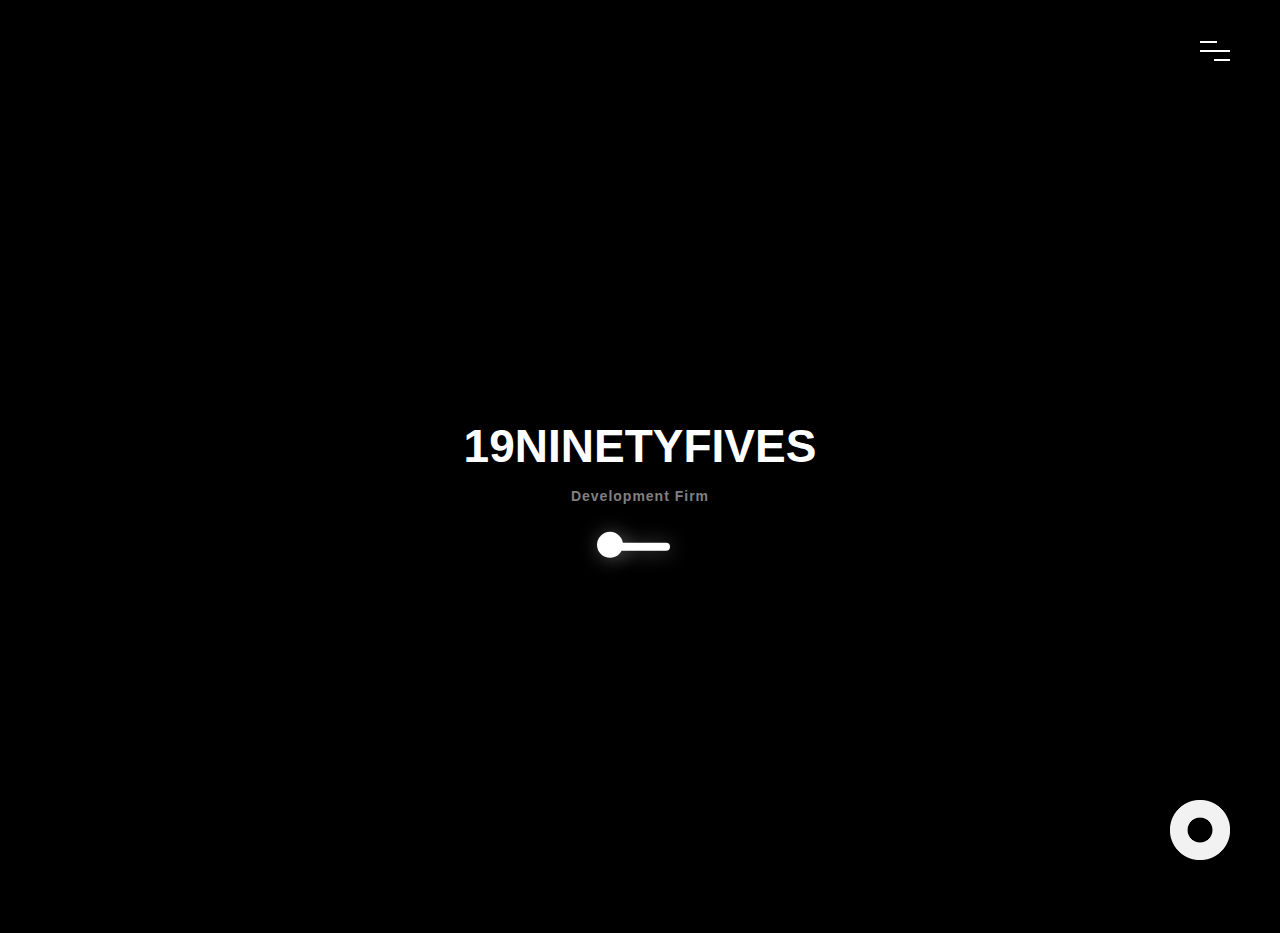
<file: index.html>
<!DOCTYPE html>
<html lang="en" dir="ltr">
  <head>
    <title>19ninetyfive</title>
    <link rel="icon" href="images/1995_logo_circle.png">
    <meta charset="utf-8">
    <meta name="viewport" content="width=device-width, initial-scale=1.0">
    <script src="https://code.jquery.com/jquery-3.5.0.js"></script>
    <link rel="stylesheet" href="style.css">
  </head>
  <!-- Header ===================================================================== -->
  <header class="cd-header">
    <div class="header-wrapper">
      <div class="logo-wrap">
        <!-- <a href="#" class="hover-target"><span>Harman</span>Brar</a> -->
      </div>
      <div class="nav-but-wrap">
        <div class="menu-icon hover-target">
          <span class="menu-icon__line menu-icon__line-left"></span>
          <span class="menu-icon__line"></span>
          <span class="menu-icon__line menu-icon__line-right"></span>
        </div>
      </div>
    </div>
  </header>
  <!-- Nav ===================================================================== -->
  <div class="nav">
    <div class="nav__content">
      <ul class="nav__list">
        <li class="nav__list-item active-nav"><a href="index.html" class="hover-target">home</a></li>
        <li class="nav__list-item"><a href="portfolio.html" class="hover-target">Creations</a></li>
        <li class="nav__list-item"><a href="about.html" class="hover-target">About</a></li>
        <!-- <li class="nav__list-item"><a href="contact.html" class="hover-target">Contact</a></li> -->
      </ul>
    </div>
  </div>
  <body id="test">
    <div class="section full-height over-hide">
      <div class="switch-wrap">
        <h1>19ninetyfives</h1>
        <p style="margin-top:-20px; margin-bottom:30px;">Development Firm</p>
        <div id="switch" class="hover-target">
          <div id="circle"></div>
        </div>
        <!-- <p><span>dark</span> - <span>light</span></p> -->
      </div>
    </div>

    <div class='cursor' id="cursor"></div>
    <div class='cursor2' id="cursor2"></div>
    <div class='cursor3' id="cursor3"></div>
  </body>
  <!-- Link to page ===================================================================== -->
  <a href="nike.com"      class="link-to-portfolio hover-target" target=”_blank”></a>
  <script src="script.js" charset="utf-8"></script>
</html>
</file>
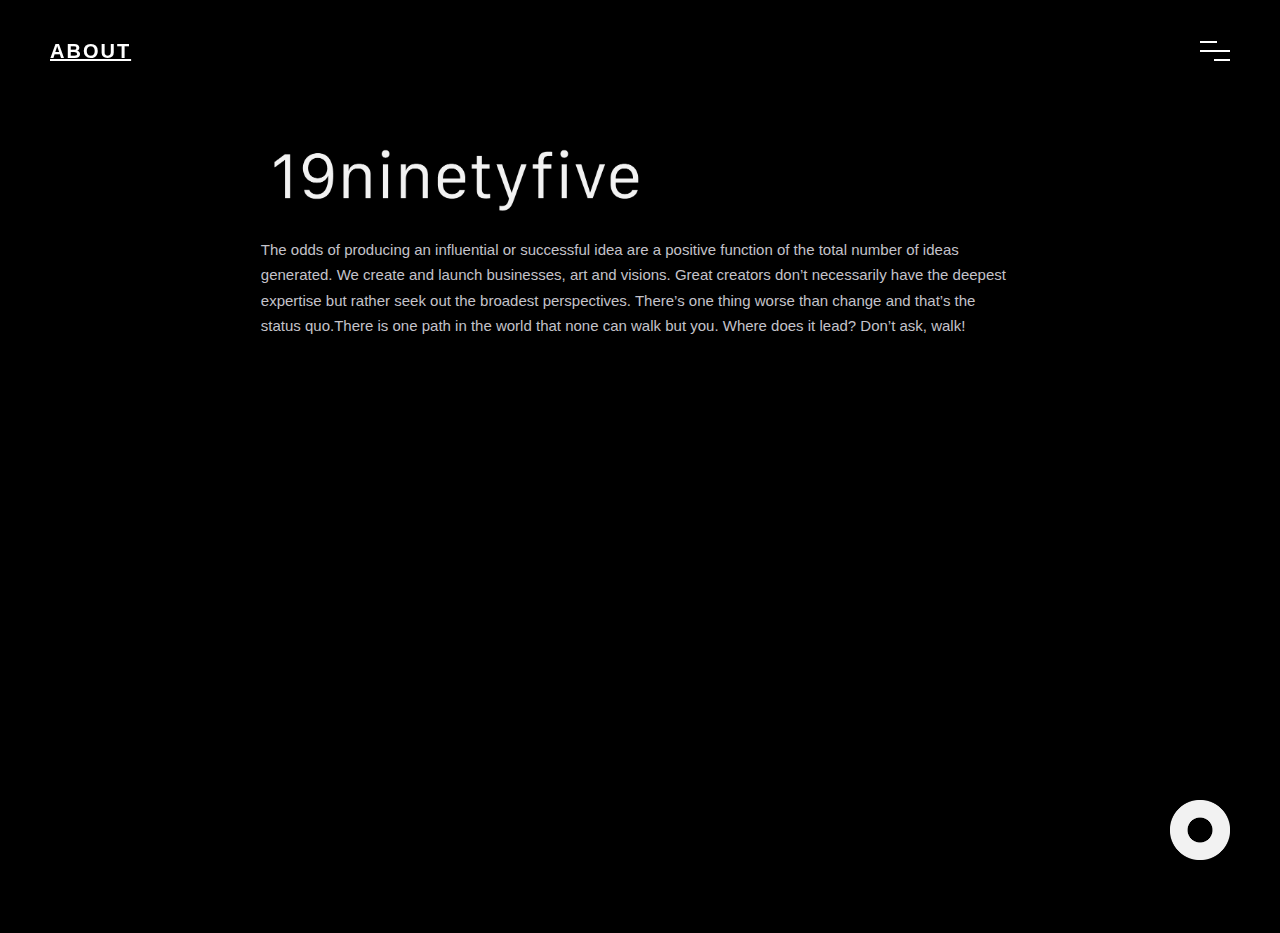
<file: about.html>
<!DOCTYPE html>
<html lang="en" dir="ltr">
  <head>
    <title>19ninetyfive</title>
    <link rel="icon" href="images/1995_logo_circle.png">
    <meta charset="utf-8">
    <meta name="viewport" content="width=device-width, initial-scale=1.0">
    <script src="https://code.jquery.com/jquery-3.5.0.js"></script>
    <link rel="stylesheet" href="style.css">
    <style>
      .row {
        display: flex;
        flex-wrap: wrap;
        padding: 0 4px;
      }

      /* Create four equal columns that sits next to each other */
      .column {
        flex: 25%;
        max-width: 25%;
        padding: 0 4px;
      }

      .column img {
        margin-top: 8px;
        vertical-align: middle;
        width: 100%;
      }

      /* Responsive layout - makes a two column-layout instead of four columns */
      @media screen and (max-width: 800px) {
        .column {
          flex: 50%;
          max-width: 50%;
        }
      }

      /* Responsive layout - makes the two columns stack on top of each other instead of next to each other */
      @media screen and (max-width: 600px) {
        .column {
          flex: 100%;
          max-width: 100%;
        }
      }
    </style>
  </head>
  <!-- Header ===================================================================== -->
  <header class="cd-header">
    <div class="header-wrapper">
      <div class="logo-wrap">


        <a  href="#" class="hover-target">About</a>
      </div>

      <div class="nav-but-wrap">
        <div class="menu-icon hover-target">
          <span class="menu-icon__line menu-icon__line-left"></span>
          <span class="menu-icon__line"></span>
          <span class="menu-icon__line menu-icon__line-right"></span>
        </div>
      </div>
    </div>
  </header>
  <!-- Nav ===================================================================== -->
  <div class="nav">
    <div class="nav__content">
      <ul class="nav__list">
        <li class="nav__list-item "><a href="index.html" class="hover-target">home</a></li>
        <li class="nav__list-item"><a href="portfolio.html" class="hover-target">Creations</a></li>
        <li class="nav__list-item active-nav"><a href="about.html" class="hover-target">About</a></li>
        <!-- <li class="nav__list-item"><a href="contact.html" class="hover-target">Contact</a></li> -->
      </ul>
    </div>
  </div>
  <body id="test">
    <div class="section full-height over-hide">
      <div class="switch-wrap-body">
        <h1 ></h1>
        <div  class="">
          <img style="height:50%; width:50%; transition:1s;" src="images/1995_logo.png">
        </div>
        <p>The odds of producing an influential or successful idea are a positive function of the total number of ideas generated. We create and launch businesses, art and visions. Great creators don’t necessarily have the deepest expertise but rather seek out the broadest perspectives. There’s one thing worse than change and that’s the status quo.There is one path in the world that none can walk but you. Where does it lead? Don’t ask, walk!</p>

      </div>
    </div>

    <div class='cursor' id="cursor"></div>
    <div class='cursor2' id="cursor2"></div>
    <div class='cursor3' id="cursor3"></div>
  </body>
  <!-- Link to page ===================================================================== -->
  <a href="nike.com"      class="link-to-portfolio hover-target" target=”_blank”></a>
  <script src="script.js" charset="utf-8"></script>
</html>
</file>
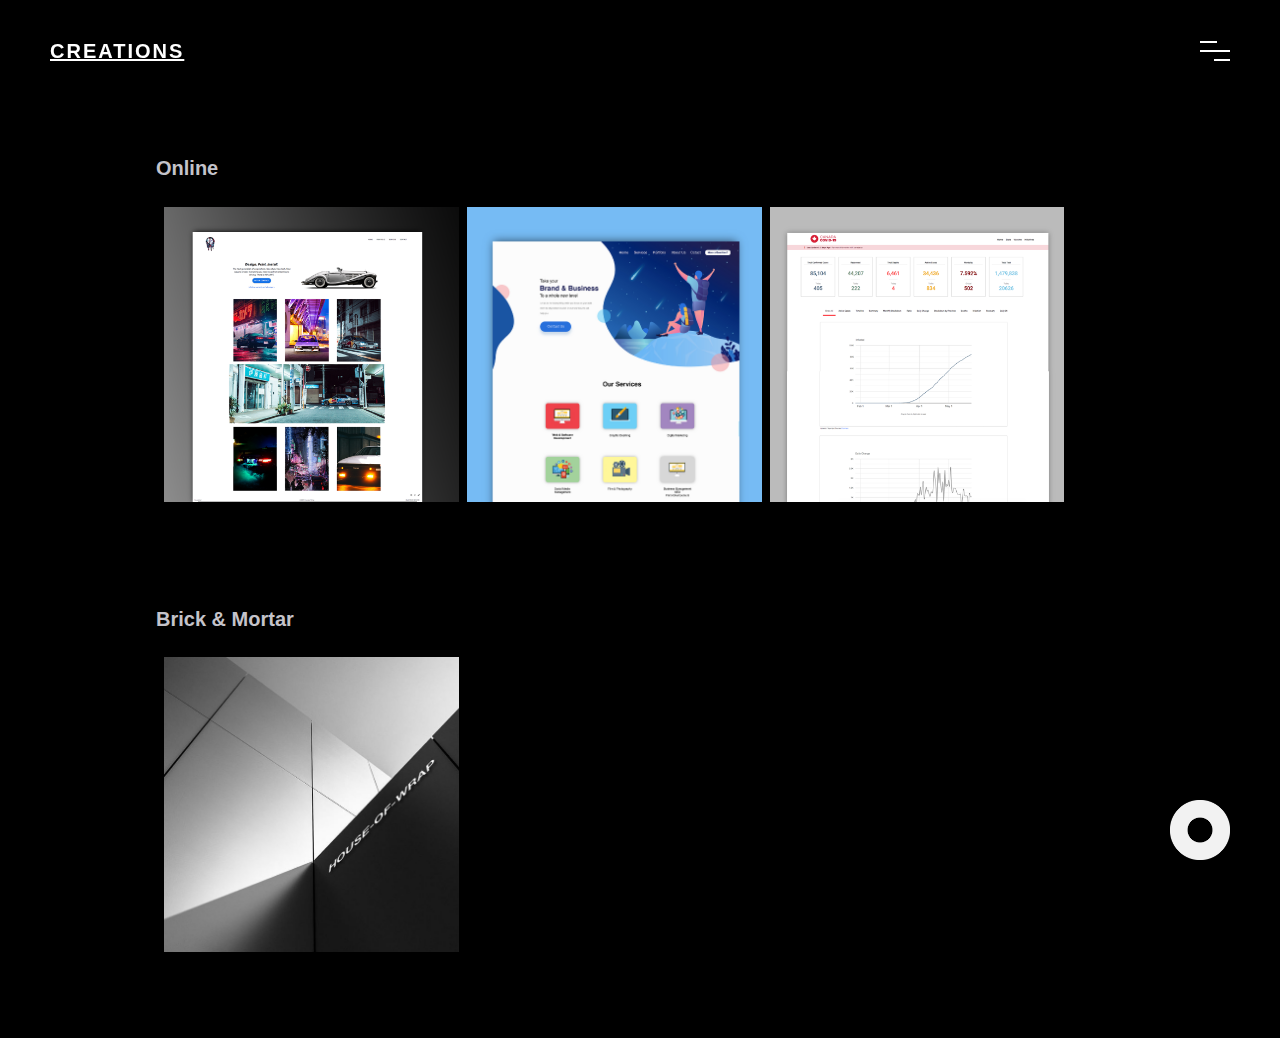
<file: portfolio.html>
<!DOCTYPE html>
<html lang="en" dir="ltr">
  <head>
    <title>19ninetyfive</title>
    <link rel="icon" href="images/1995_logo_circle.png">
    <meta charset="utf-8">
    <meta name="viewport" content="width=device-width, initial-scale=1.0">
    <script src="https://code.jquery.com/jquery-3.5.0.js"></script>
    <link rel="stylesheet" href="style.css">
    <style>

      .row {
        display: flex;
        flex-wrap: wrap;
        padding: 0 4px;
      }

      /* Create four equal columns that sits next to each other */
      .column {
        flex: 25%;
        max-width: 25%;
        padding: 0 4px;
      }

      .column img {
        margin-top: 8px;
        vertical-align: middle;
        width: 100%;
      }

      /* Responsive layout - makes a two column-layout instead of four columns */
      @media screen and (max-width: 800px) {
        .column {
          flex: 50%;
          max-width: 50%;
        }
      }

      /* Responsive layout - makes the two columns stack on top of each other instead of next to each other */
      @media screen and (max-width: 600px) {
        .column {
          flex: 100%;
          max-width: 100%;
        }
      }

      .fade {

          opacity: 1;
        }
    </style>
    <script>
      $(window).on("load",function() {
      $(window).scroll(function() {
      var windowBottom = $(this).scrollTop() + $(this).innerHeight();
      $(".fade").each(function() {
        /* Check the location of each desired element */
        var objectBottom = $(this).offset().top + $(this).outerHeight();

        /* If the element is completely within bounds of the window, fade it in */
        if (objectBottom < windowBottom) { //object comes into view (scrolling down)
          if ($(this).css("opacity")==0) {$(this).fadeTo(400,1);}
        } else { //object goes out of view (scrolling up)
          if ($(this).css("opacity")==1) {$(this).fadeTo(400,0);}
        }
      });
      }).scroll(); //invoke scroll-handler on page-load
      });
    </script>
  </head>
  <!-- Header ===================================================================== -->
  <header class="cd-header">
    <div class="header-wrapper">
      <div class="logo-wrap">
        <a  style="text-shadow: 2px 2px 2px black;"href="#" class="hover-target">Creations</a>
      </div>
      <div class="nav-but-wrap">
        <div class="menu-icon hover-target">
          <span class="menu-icon__line menu-icon__line-left"></span>
          <span class="menu-icon__line"></span>
          <span class="menu-icon__line menu-icon__line-right"></span>
        </div>
      </div>
    </div>
  </header>
  <!-- Nav ===================================================================== -->
  <div style="position:relative !important;" class="nav">
    <div class="nav__content">
      <ul class="nav__list">
        <li class="nav__list-item"><a href="index.html" class="hover-target">home</a></li>
        <li class="nav__list-item active-nav"><a href="portfolio.html" class="hover-target">Creations</a></li>
        <li class="nav__list-item"><a href="about.html" class="hover-target">About</a></li>
        <!-- <li class="nav__list-item"><a href="contact.html" class="hover-target">Contact</a></li> -->
      </ul>
    </div>
  </div>
  <body class=" container-portfolio" style="overflow-y:visible;">
    <div class="section full-height over-hide container-portfolio">
        <div class="">
            <h1 class="header-portfolio">Online</h1>
            <div class="">
              <div class="row">
                <div class="column">
                  <div class="  container">
                    <a href="http://houseofwrap.com/" target="_blank">
                      <img class="image" src="images/image-web-how.png">
                      <div class="overlay-img">
                        <div class="text">www.houseofwrap.com</div>
                      </div>
                    </a>
                  </div>
                </div>
                <div class="column">
                  <div class="  container">
                    <a href="http://thesofoundcompany.com/" target="_blank">
                      <img class="image" src="images/image-sofound-site.jpg">
                      <div class="overlay-img">
                        <div class="text">www.thesofoundcompany.com</div>
                      </div>
                    </a>
                  </div>

                </div>
                <div class="column">

                  <div class="  container">
                    <a href="http://canadacovid19.org/" target="_blank">
                      <img class="image" src="images/image-web-covid19.png">
                      <div class="overlay-img">
                        <div class="text">www.canadacovid19.org</div>
                      </div>
                    </a>
                  </div>


                </div>

              </div>

            </div>
            <h1 Style="margin-top:100px;" class="fade header-portfolio">Brick & Mortar</h1>
            <div class="">
              <div class=" row">
                <div class="column">
                  <div class="  container">
                    <a href="http://houseofwrap.com/" target="_blank">
                      <img class="image" src="images/how_brick.png">
                      <div class="overlay-img">
                        <div class="text">www.houseofwrap.com 1730 Steeles Ave East Unit #1</div>
                      </div>
                    </a>
                  </div>
                </div>
              </div>

            </div>

        </div>

    </div>

    <div class='cursor' id="cursor"></div>
    <div class='cursor2' id="cursor2"></div>
    <div class='cursor3' id="cursor3"></div>
  </body>
  <!-- Link to page ===================================================================== -->
  <a href="nike.com"      class="link-to-portfolio hover-target" target=”_blank”></a>
  <script src="script.js" charset="utf-8"></script>
</html>
</file>
<file: style.css>
.overlay-img {
  position: absolute;
  top: 0;
  bottom: 0;
  left: 0;
  right: 0;
  height: 100%;
  width: 100%;
  opacity: 0;
  transition: .5s ease;
  background-color: black;

}

.contact-text{
  text-decoration: none;
  color:white;
}
.contact-text:hover{
  text-decoration: underline;
  color:white;
}
.overlay-img:hover {
  opacity: .8;
}
.text {
  color: white;
  font-size: 15px;
  position: absolute;
  top: 50%;
  left: 50%;
  -webkit-transform: translate(-50%, -50%);
  -ms-transform: translate(-50%, -50%);
  transform: translate(-50%, -50%);
  text-align: center;

}
.image {
  display: block;
  width: 100%;
  height: auto;
}
.container {
  position: relative;
  width: 100%;
}


/* Container */
.container-portfolio{
  top: 100px;
  padding-left: 6%;
	padding-top: 15px;
}
/* Please ❤ this if you like it! */

.header-portfolio{
  font-size: 20px;
}
@import url('https://fonts.googleapis.com/css?family=Montserrat:100,100i,200,200i,300,300i,400,400i,500,500i,600,600i,700,700i,800,800i,900,900i');

body{
	font-family: 'Montserrat', sans-serif;
	font-weight: 300;
	font-size: 15px;
	line-height: 1.7;
	color: #c4c3ca;
	background-color: black;
	overflow-x: hidden;
	-webkit-transition: all 300ms linear;
	transition: all 300ms linear;
}
a {
	cursor: pointer;
}
a:hover {
	text-decoration: none;
}

/* #Cursor
================================================== */

.cursor,
.cursor2,
.cursor3{
	position: fixed;
	border-radius: 50%;
	transform: translateX(-50%) translateY(-50%);
	pointer-events: none;
	left: -100px;
	top: 50%;
	mix-blend-mode: difference;
	-webkit-transition: all 300ms linear;
	transition: all 300ms linear;
}
.cursor{
	background-color: #fff;
	height: 0;
	width: 0;
	z-index: 99999;
}
.cursor2,.cursor3{
	height: 36px;
	width: 36px;
	z-index:99998;
	-webkit-transition:all 0.3s ease-out;
	transition:all 0.3s ease-out
}
.cursor2.hover,
.cursor3.hover{
	-webkit-transform:scale(2) translateX(-25%) translateY(-25%);
	transform:scale(2) translateX(-25%) translateY(-25%);
	border:none
}
.cursor2{
	border: 2px solid #fff;
	box-shadow: 0 0 22px rgba(255, 255, 255, 0.6);
}
.cursor2.hover{
	background: rgba(255,255,255,1);
	box-shadow: 0 0 12px rgba(255, 255, 255, 0.2);
}

@media screen and (max-width: 1200px){
	.cursor,.cursor2,.cursor3{
		display: none
	}
}
.image-port-hover{
  position: absolute;
  top: 0;
  bottom: 0;
  left: 0;
  right: 0;
  height: 100%;
  width: 100%;
  opacity: 0;
  transition: .5s ease;
  background-color: #008CBA;
}

.image-port-hover:hover {
  opacity: 1;
}

.text-port {
  color: white;
  font-size: 20px;
  position: absolute;
  top: 50%;
  left: 50%;
  -webkit-transform: translate(-50%, -50%);
  -ms-transform: translate(-50%, -50%);
  transform: translate(-50%, -50%);
  text-align: center;
}
/* #Primary style
================================================== */

.section {
    position: relative;
	width: 100%;
	display: block;
}
.over-hide{
	overflow: ;
}
.full-height {
	height: 100vh;
}

/* #Navigation
================================================== */

.cd-header{
    position: fixed;
	width:100%;
	top:0;
	left:0;
	z-index:100;
}
.header-wrapper{
    position: relative;
	width: calc(100% - 100px);
	margin-left: 50px;
}
.logo-wrap {
	position: absolute;
	display:block;
	left:0;
	top: 40px;
	cursor: pointer;
}
.logo-wrap a {
	cursor: pointer;
	font-family: 'Montserrat', sans-serif;
	font-weight: 900;
	font-size: 20px;
	line-height: 20px;
	text-transform: uppercase;
	letter-spacing: 2px;
	color: #fff;
	transition : all 0.3s ease-out;
}
.logo-wrap a span{
	color: grey;
}
.logo-wrap a:hover {
	opacity: 0.9;
}
.nav-but-wrap{
	position: relative;
	display: inline-block;
	float: right;
	padding-left: 15px;
	padding-top: 15px;
	margin-top: 26px;
	transition : all 0.3s ease-out;
}
.menu-icon {
	height: 30px;
	width: 30px;
	position: relative;
	z-index: 2;
	cursor: pointer;
	display: block;
}
.menu-icon__line {
	height: 2px;
	width: 30px;
	display: block;
	background-color: #fff;
	margin-bottom: 7px;
	cursor: pointer;
	-webkit-transition: background-color .5s ease, -webkit-transform .2s ease;
	transition: background-color .5s ease, -webkit-transform .2s ease;
	transition: transform .2s ease, background-color .5s ease;
	transition: transform .2s ease, background-color .5s ease, -webkit-transform .2s ease;
}
.menu-icon__line-left {
	width: 16.5px;
	-webkit-transition: all 200ms linear;
	transition: all 200ms linear;
}
.menu-icon__line-right {
	width: 16.5px;
	float: right;
	-webkit-transition: all 200ms linear;
	-moz-transition: all 200ms linear;
	-o-transition: all 200ms linear;
	-ms-transition: all 200ms linear;
	transition: all 200ms linear;
}
.menu-icon:hover .menu-icon__line-left,
.menu-icon:hover .menu-icon__line-right {
	width: 30px;
}
.nav {
	position: fixed;
	z-index: 98;
}
.nav:before, .nav:after {
	content: "";
	position: fixed;
	width: 100vw;
	height: 100vh;
	background: rgba(20, 21, 26,0.6);
	border-bottom-left-radius: 200%;
	z-index: -1;
	-webkit-transition: -webkit-transform cubic-bezier(0.77, 0, 0.175, 1) 0.6s, border-radius linear 0.8s;
	transition: -webkit-transform cubic-bezier(0.77, 0, 0.175, 1) 0.6s, border-radius linear 0.8s;
	transition: transform cubic-bezier(0.77, 0, 0.175, 1) 0.6s, border-radius linear 0.8s;
	transition: transform cubic-bezier(0.77, 0, 0.175, 1) 0.6s, -webkit-transform cubic-bezier(0.77, 0, 0.175, 1) 0.6s, border-radius linear 0.8s;
	-webkit-transform: translateX(100%) translateY(-100%);
          transform: translateX(100%) translateY(-100%);
}
.nav:after {
	background: rgba(9,9,12,1);
	-webkit-transition-delay: 0s;
          transition-delay: 0s;
}
.nav:before {
	-webkit-transition-delay: .2s;
          transition-delay: .2s;
}
.nav__content {
	position: fixed;
	visibility: hidden;
	top: 50%;
	margin-top: 20px;
	-webkit-transform: translate(0%, -50%);
          transform: translate(0%, -50%);
	width: 100%;
	text-align: center;
}
.nav__list {
	position: relative;
	padding: 0;
	margin: 0;
	z-index: 2;
}
.nav__list-item {
	position: relative;
	display: block;
	-webkit-transition-delay: 0.8s;
          transition-delay: 0.8s;
	opacity: 0;
	text-align: center;
	color: #fff;
	overflow: hidden;
	font-family: 'Montserrat', sans-serif;
	font-size: 8vh;
	font-weight: 900;
	line-height: 1.15;
	letter-spacing: 3px;
	-webkit-transform: translate(100px, 0%);
          transform: translate(100px, 0%);
	-webkit-transition: opacity .2s ease, -webkit-transform .3s ease;
	transition: opacity .2s ease, -webkit-transform .3s ease;
	transition: opacity .2s ease, transform .3s ease;
	transition: opacity .2s ease, transform .3s ease, -webkit-transform .3s ease;
	margin-top: 0;
	margin-bottom: 0;
}
.nav__list-item a{
	position: relative;
	text-decoration: none;
	color: rgba(255,255,255,0.6);
	overflow: hidden;
	cursor: pointer;
	padding-left: 5px;
	padding-right: 5px;
	font-weight: 900;
	z-index: 2;
	display: inline-block;
	text-transform: uppercase;
    -webkit-transition: all 200ms linear;
    transition: all 200ms linear;
}
.nav__list-item a:after{
	position: absolute;
	content: '';
	top: 50%;
	margin-top: -2px;
	left: 50%;
	width: 0;
	height: 0;
	opacity: 0;
	background-color:  #e6e600;
	z-index: 1;
    -webkit-transition: all 200ms linear;
    transition: all 200ms linear;
}
.nav__list-item a:hover:after{
	height: 4px;
	opacity: 1;
	left: 0;
	width: 100%;
}
.nav__list-item a:hover{
	color: rgba(255,255,255,1);
}
.nav__list-item.active-nav a{
	color: rgba(255,255,255,1);
}
.nav__list-item.active-nav a:after{
	height: 4px;
	opacity: 1;
	left: 0;
	width: 100%;
}
body.nav-active .nav__content {
	visibility: visible;
}
body.nav-active .menu-icon__line {
	background-color: #fff;
	-webkit-transform: translate(0px, 0px) rotate(-45deg);
          transform: translate(0px, 0px) rotate(-45deg);
}
body.nav-active .menu-icon__line-left {
	width: 15px;
	-webkit-transform: translate(2px, 4px) rotate(45deg);
          transform: translate(2px, 4px) rotate(45deg);
}
body.nav-active .menu-icon__line-right {
	width: 15px;
	float: right;
	-webkit-transform: translate(-3px, -3.5px) rotate(45deg);
          transform: translate(-3px, -3.5px) rotate(45deg);
}
body.nav-active .menu-icon:hover .menu-icon__line-left,
body.nav-active .menu-icon:hover .menu-icon__line-right {
	width: 15px;
}
body.nav-active .nav {
	visibility: visible;
}
body.nav-active .nav:before, body.nav-active .nav:after {
	-webkit-transform: translateX(0%) translateY(0%);
          transform: translateX(0%) translateY(0%);
	border-radius: 0;
}
body.nav-active .nav:after {
	-webkit-transition-delay: .1s;
          transition-delay: .1s;
}
body.nav-active .nav:before {
	-webkit-transition-delay: 0s;
          transition-delay: 0s;
}
body.nav-active .nav__list-item {
	opacity: 1;
	-webkit-transform: translateX(0%);
          transform: translateX(0%);
	-webkit-transition: opacity .3s ease, color .3s ease, -webkit-transform .3s ease;
	transition: opacity .3s ease, color .3s ease, -webkit-transform .3s ease;
	transition: opacity .3s ease, transform .3s ease, color .3s ease;
	transition: opacity .3s ease, transform .3s ease, color .3s ease, -webkit-transform .3s ease;
}
body.nav-active .nav__list-item:nth-child(0) {
	-webkit-transition-delay: 0.7s;
          transition-delay: 0.7s;
}
body.nav-active .nav__list-item:nth-child(1) {
	-webkit-transition-delay: 0.8s;
          transition-delay: 0.8s;
}
body.nav-active .nav__list-item:nth-child(2) {
	-webkit-transition-delay: 0.9s;
          transition-delay: 0.9s;
}
body.nav-active .nav__list-item:nth-child(3) {
	-webkit-transition-delay: 1s;
          transition-delay: 1s;
}
body.nav-active .nav__list-item:nth-child(4) {
	-webkit-transition-delay: 1.1s;
          transition-delay: 1.1s;
}
body.nav-active .nav__list-item:nth-child(5) {
	-webkit-transition-delay: 1.2s;
          transition-delay: 1.2s;
}
body.nav-active .nav__list-item:nth-child(6) {
	-webkit-transition-delay: 1.3s;
          transition-delay: 1.3s;
}
body.nav-active .nav__list-item:nth-child(7) {
	-webkit-transition-delay: 1.4s;
          transition-delay: 1.4s;
}
body.nav-active .nav__list-item:nth-child(8) {
	-webkit-transition-delay: 1.5s;
          transition-delay: 1.5s;
}
body.nav-active .nav__list-item:nth-child(9) {
	-webkit-transition-delay: 1.6s;
          transition-delay: 1.6s;
}
body.nav-active .nav__list-item:nth-child(10) {
	-webkit-transition-delay: 1.7s;
          transition-delay: 1.7s;
}
.switch-wrap-body {
	position: absolute;
	top: 10%;
  margin-right: 20%; /* 1 */
  margin-left:  20%; /* 1 */

  max-width: 960px; /* 2 */

  padding-right: auto; /* 3 */
  padding-left: %;
}
.switch-wrap-body-contact {
	position: absolute;
	top: 15%;
  margin-right:  20%; /* 1 */
  margin-left:   10%; /* 1 */

  max-width: 960px; /* 2 */

  padding-right: 10px; /* 3 */
  padding-left:  20%;
}

.text-contact{
  font-size: 10px;
  text-align: right;
  margin-left: 0%;
  color: grey;
  text-decoration: none;
}
.text-contact:hover{
  text-decoration: underline;
}
.profile-image{
  vertical-align: middle;
  width: 50px;
  height: 50px;
  border-radius: 50%;
  background-image: url('images/icon-lightning.png');
  z-index: 1;
}
body.nav-active .nav:after {
    margin-top: -10px;
    -webkit-transition-delay: .1s;
    transition-delay: .1s;
}
.switch-wrap {
	position: absolute;
	top: 50%;
	left: 0;
	z-index: 10;
    transform: translateY(-50%);
	width: 100%;
	-webkit-transition: all 500ms linear;
	transition: all 500ms linear;
	margin: 0 auto;
	text-align: center;
}
.switch-wrap h1 {
	font-weight: 900;
	font-size: 46px;
	line-height: 1;
	color: #fff;
	text-align: center;
	text-transform: uppercase;
	margin-bottom: 40px;
	-webkit-transition: all 300ms linear;
	transition: all 300ms linear;
}
@media screen and (max-width: 580px){
  .switch-wrap h1 {
    font-size: 32px;
  }
}
.switch-wrap p {
	font-weight: 600;
	font-size: 14px;
	letter-spacing: 1px;
	line-height: 1;
	color: grey;
	text-align: center;
	margin-top: 15px;
}

.switch-wrap p span {
	position: relative;
}
.switch-wrap p span:before {
	position: absolute;
	content: '';
	width: 100%;
	height: 2px;
	background-color: #fff;
	left: 0;
	bottom: -4px;
	-webkit-transition: all 300ms linear;
	transition: all 300ms linear;
}
.switch-wrap p span:nth-child(2):before {
	opacity: 0;
}
#switch,
#circle {
	cursor: pointer;
	-webkit-transition: all 300ms linear;
	transition: all 300ms linear;
}
#switch {
	width: 60px;
	height: 8px;
	margin: 0 auto;
	text-align: center;
	border-radius: 27px;
	background: white;
	position: relative;
	display: inline-block;
  box-shadow: 1px 1px 20px  rgba(255,255,255, 0.3);
}
#circle {
	position: absolute;
	top: -11px;
	left: -13px;
	width: 26px;
	height: 26px;
	border-radius: 50%;
	box-shadow: 1px 1px 20px  rgba(255,255,255, 0.3);
	background: #fff;
}

.switched {
	border-color: white !important;
	background: #000 !important;
}
.switched #circle {
	left: 43px;
	background: #000;
}

/* #Light
================================================== */

body.light{
	background-color: #fff;
}
body.light .cursor,
body.light .cursor2,
body.light .cursor3{
	mix-blend-mode: normal;
}
body.light .cursor2{
	border: 2px solid #1f2029;
	box-shadow: 0 0 4px rgba(0, 0, 0, 0.1);
}
body.light .cursor2.hover{
	background: rgba(0,0,0,0.06);
	box-shadow: 0 0 2px rgba(0, 0, 0, 0.1);
	border-color: transparent;
}
body.light .logo-wrap a {
	color: #1f2029;
}
body.light .menu-icon__line {
	background-color: #1f2029;
}
body.light .nav:before {
	background: rgba(235, 235, 235,0.6);
}
body.light .nav:after {
	background: rgba(250,250,250,1);
}
body.light .nav__list-item a{
	color: rgba(0,0,0,0.6);
}
body.light .nav__list-item a:hover{
	color: #1f2029;
}
body.light .nav__list-item.active-nav a{
	color: #1f2029;
}
body.light .switch-wrap h1 {
	color: #000;
}
body.light .switch-wrap p span:nth-child(2):before {
	opacity: 1;
	background-color: #000;
}
body.light .switch-wrap p span:nth-child(1):before {
	opacity: 0;
}

/* #Link to page
================================================== */

.link-to-portfolio {
	  position: fixed;
    bottom: 40px;
    right: 50px;
    z-index: 200;
    cursor: pointer;
    width: 60px;
    height: 60px;
    text-align: center;
    border-radius: 3px;
    background-position: center center;
    background-size: cover;
    background-image: url('images/1995_logo_circle.png');
    transition: all .2s ease-in-out;
    transition-timing-function: ease-out;

}
.link-to-portfolio-2 {
	  position: fixed;
    bottom: 40px;
    right: 50px;
    z-index: 200;
    cursor: pointer;
    width: 60px;
    height: 60px;
    text-align: center;
    border-radius: 3px;
    background-position: center center;
    background-size: cover;
    transition: all .2s ease-in-out;
    transition-timing-function: ease-out;

}
.link-to-portfolio:hover {
  transform: scale(1.4);
}


#test {
    margin-top: 25px;

    -webkit-animation: fadein 2s; /* Safari, Chrome and Opera > 12.1 */
       -moz-animation: fadein 2s; /* Firefox < 16 */
        -ms-animation: fadein 2s; /* Internet Explorer */
         -o-animation: fadein 2s; /* Opera < 12.1 */
            animation: fadein 2s;
}

@keyframes fadein {
    from { opacity: 0; }
    to   { opacity: 1; }
}

/* Firefox < 16 */
@-moz-keyframes fadein {
    from { opacity: 0; }
    to   { opacity: 1; }
}

/* Safari, Chrome and Opera > 12.1 */
@-webkit-keyframes fadein {
    from { opacity: 0; }
    to   { opacity: 1; }
}

/* Internet Explorer */
@-ms-keyframes fadein {
    from { opacity: 0; }
    to   { opacity: 1; }
}

/* Opera < 12.1 */
@-o-keyframes fadein {
    from { opacity: 0; }
    to   { opacity: 1; }
}
</file>
